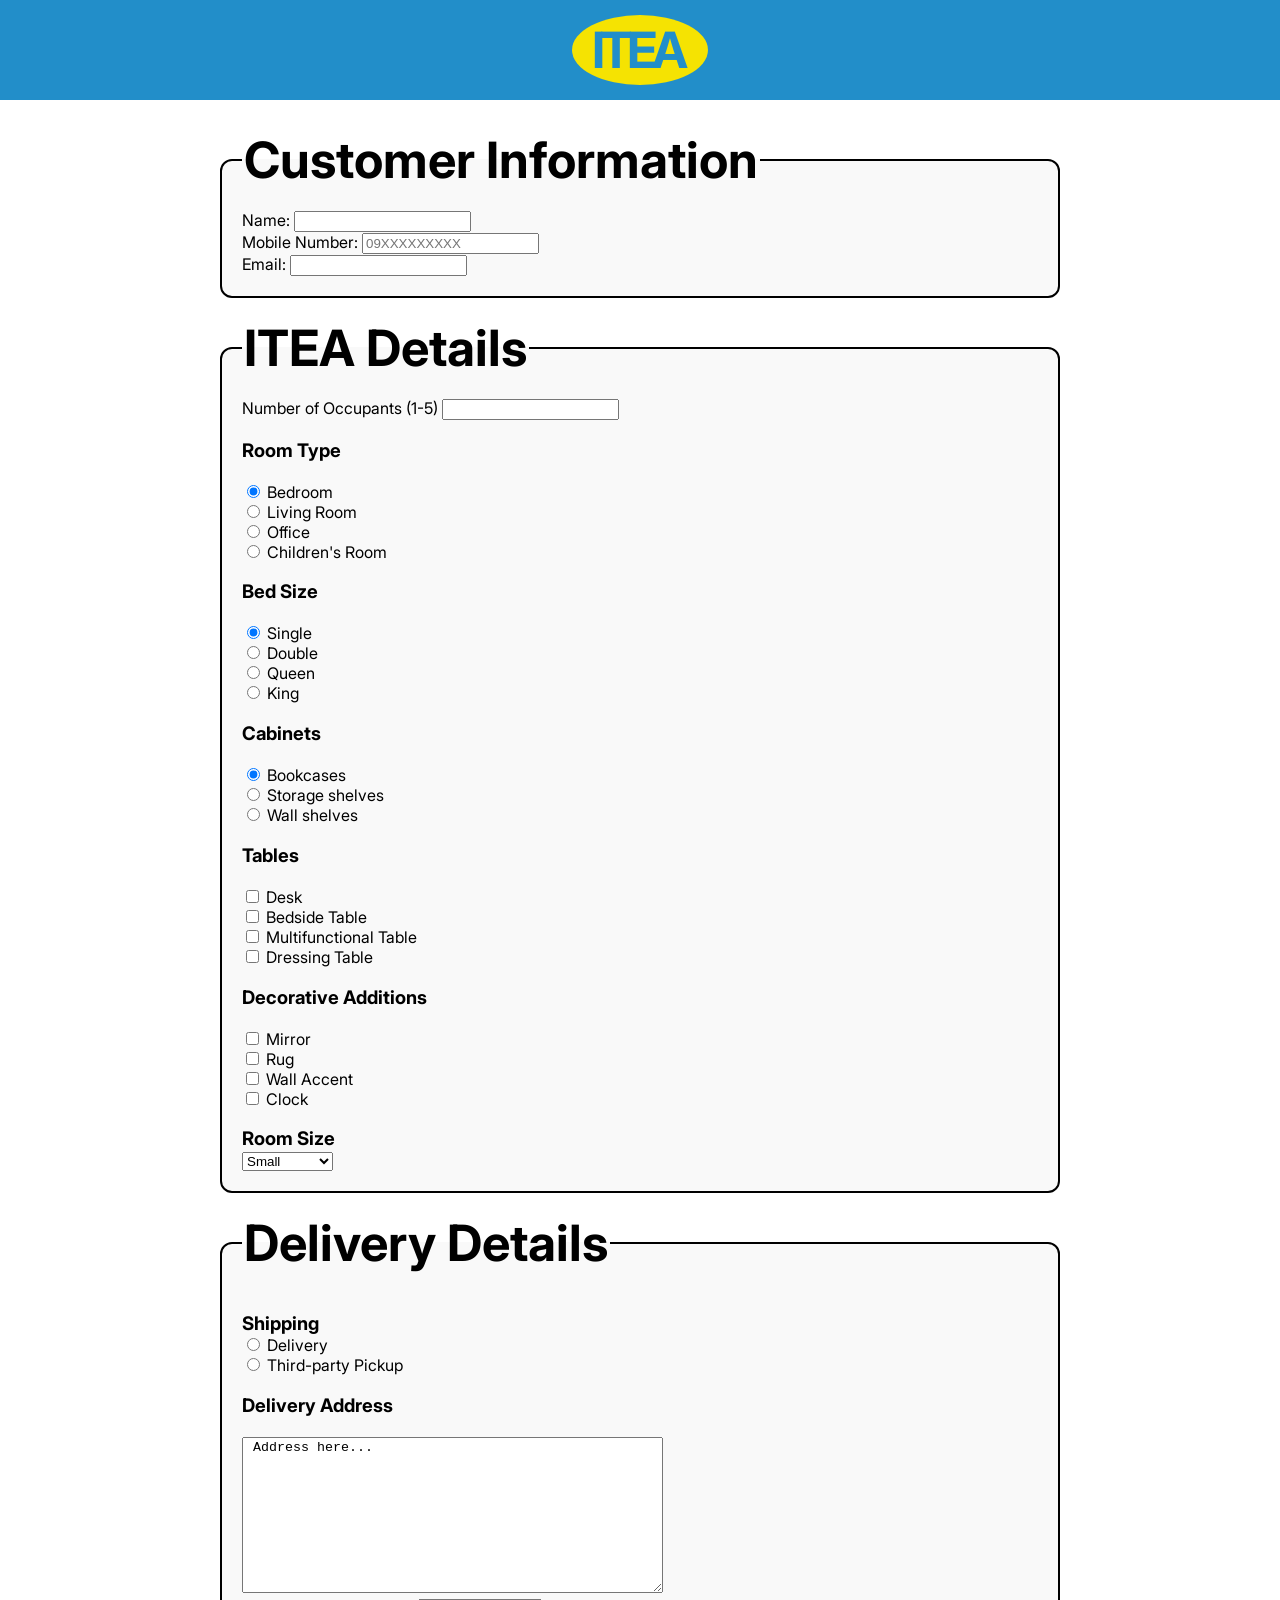
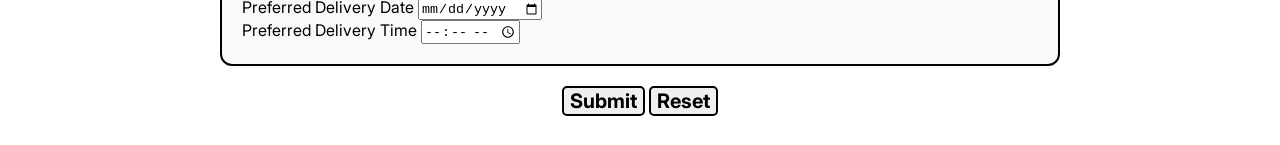
<file: index.html>
<!-- Sean Jabien B. Bergula -->
<!-- Section G1L -->
<!-- Exercise 10 - ITEA Order Form page. Attributes were changed with accordance to the script. -->
<!DOCTYPE html>
<html>
<head>
	<title>Bergula's ITEA Order Form </title>
	<link rel="stylesheet" type="text/css" href="Bergula_ex10.css">
</head>
<body> 
	<div class="top-rectangle">
		<div class="ITEA-logo">ITEA</div>
	</div>
	<form id="form">
		<fieldset>
		<legend>Customer Information</legend>
			<label for="name"> Name: </label> <input type="text" name="uname" id="name" required>
			<br>
			<label for="mobile"> Mobile Number: </label> <input type="text" name="mobilenum" id="mobile" placeholder="09XXXXXXXXX" maxlength="11" required> <!-- placeholder text, maxlength of characters, and required attributes from https://www.w3schools.com/html/html_form_attributes.asp -->
			<br>
			<label for="email"> Email: </label> <input type="text" name="emailadd" id="email" required>
		</fieldset>

		<fieldset>
		<legend>ITEA Details</legend>
			<label for="numberofocc"> Number of Occupants (1-5) </label> <input type="text" name="numberofocc" id="numberofocc">
			<br>
			<h3>Room Type</h3>
				<br>
				<input type="radio" onclick="toggleBedSize()" name="roomtype" id="bedroomType" title="Bedroom" checked> <label for="bedroomType"> Bedroom </label>
				<br>
				<input type="radio" onclick="toggleBedSize()" name="roomtype" id="livingroomType" title="Living Room"> <label for="livingroomType"> Living Room </label>
				<br>
				<input type="radio" onclick="toggleBedSize()" name="roomtype" id="officeType" title="Office"> <label for="officeType"> Office </label>
				<br>
				<input type="radio" onclick="toggleBedSize()" name="roomtype" id="childrensroomType" title="Childrens' Room"> <label for="childrensroomType"> Children's Room </label>
			<br>
			<h3>Bed Size</h3>
				<br>
				<input type="radio" name="bedsize" id="singleSize" value="12000" title="Single" checked> <label for="singleSize"> Single </label>
				<br>
				<input type="radio" name="bedsize" id="doubleSize" value="13500" title="Double"> <label for="doubleSize"> Double </label>
				<br>
				<input type="radio" name="bedsize" id="queenSize" value="16000" title="Queen"> <label for="queenSize"> Queen </label>
				<br>
				<input type="radio" name="bedsize" id="kingSize" value="20000" title="King"> <label for="kingSize"> King </label>
			<br>
			<h3>Cabinets</h3>
				<br>
				<input type="radio" name="cabinets" id="bookcaseCab" value="5000" title="Bookcases" checked> <label for="bookcaseCab"> Bookcases </label>
				<br>
				<input type="radio" name="cabinets" id="storageCab" value="10500" title="Storage shelves"> <label for="storageCab"> Storage shelves </label>
				<br>
				<input type="radio" name="cabinets" id="wallCab" value="2500" title="Wall shelves"> <label for="wallCab"> Wall shelves </label>
			<br>
			<h3>Tables</h3>
				<br>
				<input type="checkbox" name="tables" id="deskTab" value="7000" title="Desk"> <label for="deskTab"> Desk </label>
				<br>
				<input type="checkbox" name="tables" id="bedsideTab" value="3500" title="Bedside Table"> <label for="bedsideTab"> Bedside Table </label>
				<br>
				<input type="checkbox" name="tables" id="multifxnTab" value="10000" title="Multifunctional Table"> <label for="multifxnTab"> Multifunctional Table </label>
				<br>
				<input type="checkbox" name="tables" id="dressingTab" value="8000" title="Dressing Table"> <label for="dressingTab"> Dressing Table </label>
			<br>
			<h3>Decorative Additions</h3>
				<br>
				<input type="checkbox" name="decor" id="mirrorDecor" value="2500" title="Mirror"> <label for="mirrorDecor"> Mirror </label>
				<br>
				<input type="checkbox" name="decor" id="rugDecor" value="8000" title="Rug"> <label for="rugDecor"> Rug </label>
				<br>
				<input type="checkbox" name="decor" id="wallaccDecor" value="1000" title="Wall Accent"> <label for="wallaccDecor"> Wall Accent </label>
				<br>
				<input type="checkbox" name="decor" id="clockDecor" value="500" title="Clock"> <label for="clockDecor"> Clock </label>
			<br>
			<label for="roomSize"> <h3>Room Size</h3> </label>
				<select name="roomSize" id="roomSize">
					<option value="1">Small</option>
					<option value="1.25">Medium</option>
					<option value="1.5">Large</option>
					<option value="2">Extra Large</option>
				</select>
		</fieldset>

		<fieldset>
		<legend>Delivery Details</legend>
			<h3>Shipping</h3>
				<input type="radio" onclick="toggleShipping()" name="shipping" id="delivery" value="1000" required> <label for="delivery" checked> Delivery </label> <!-- note to self: radio input types are mutually exclusive only with elements of the same name -->
				<br>
				<input type="radio" onclick="toggleShipping()" name="shipping" id="thirdParty" value="0" required> <label for="thirdParty"> Third-party Pickup </label>
			<br>
			<h3>Delivery Address</h3>
			<br>
			<textarea name="deliveryAddress" id="deliveryAddress" rows="10" cols="50" required> Address here... </textarea>
			<br>
			<label for="deliveryDate"> Preferred Delivery Date </label> <input type="date" name="deliveryDate" id="deliveryDate" required onchange="correctDate()">
			<span id="deliveryDateMSG"></span>
			<br>
			<label for="deliveryTime"> Preferred Delivery Time </label> <input type="time" name="deliveryTime" id="deliveryTime" required onchange="correctTime()">
			<span id="deliveryTimeMSG"></span>
		</fieldset>
		<div class="button-container">
			<button type="submit" onclick="userReceipt()">Submit</button>
			<button type="reset">Reset</button>
		</div>
	</form>
	<script src="Bergula_ex10.js"></script>
</body>

</html>
</file>
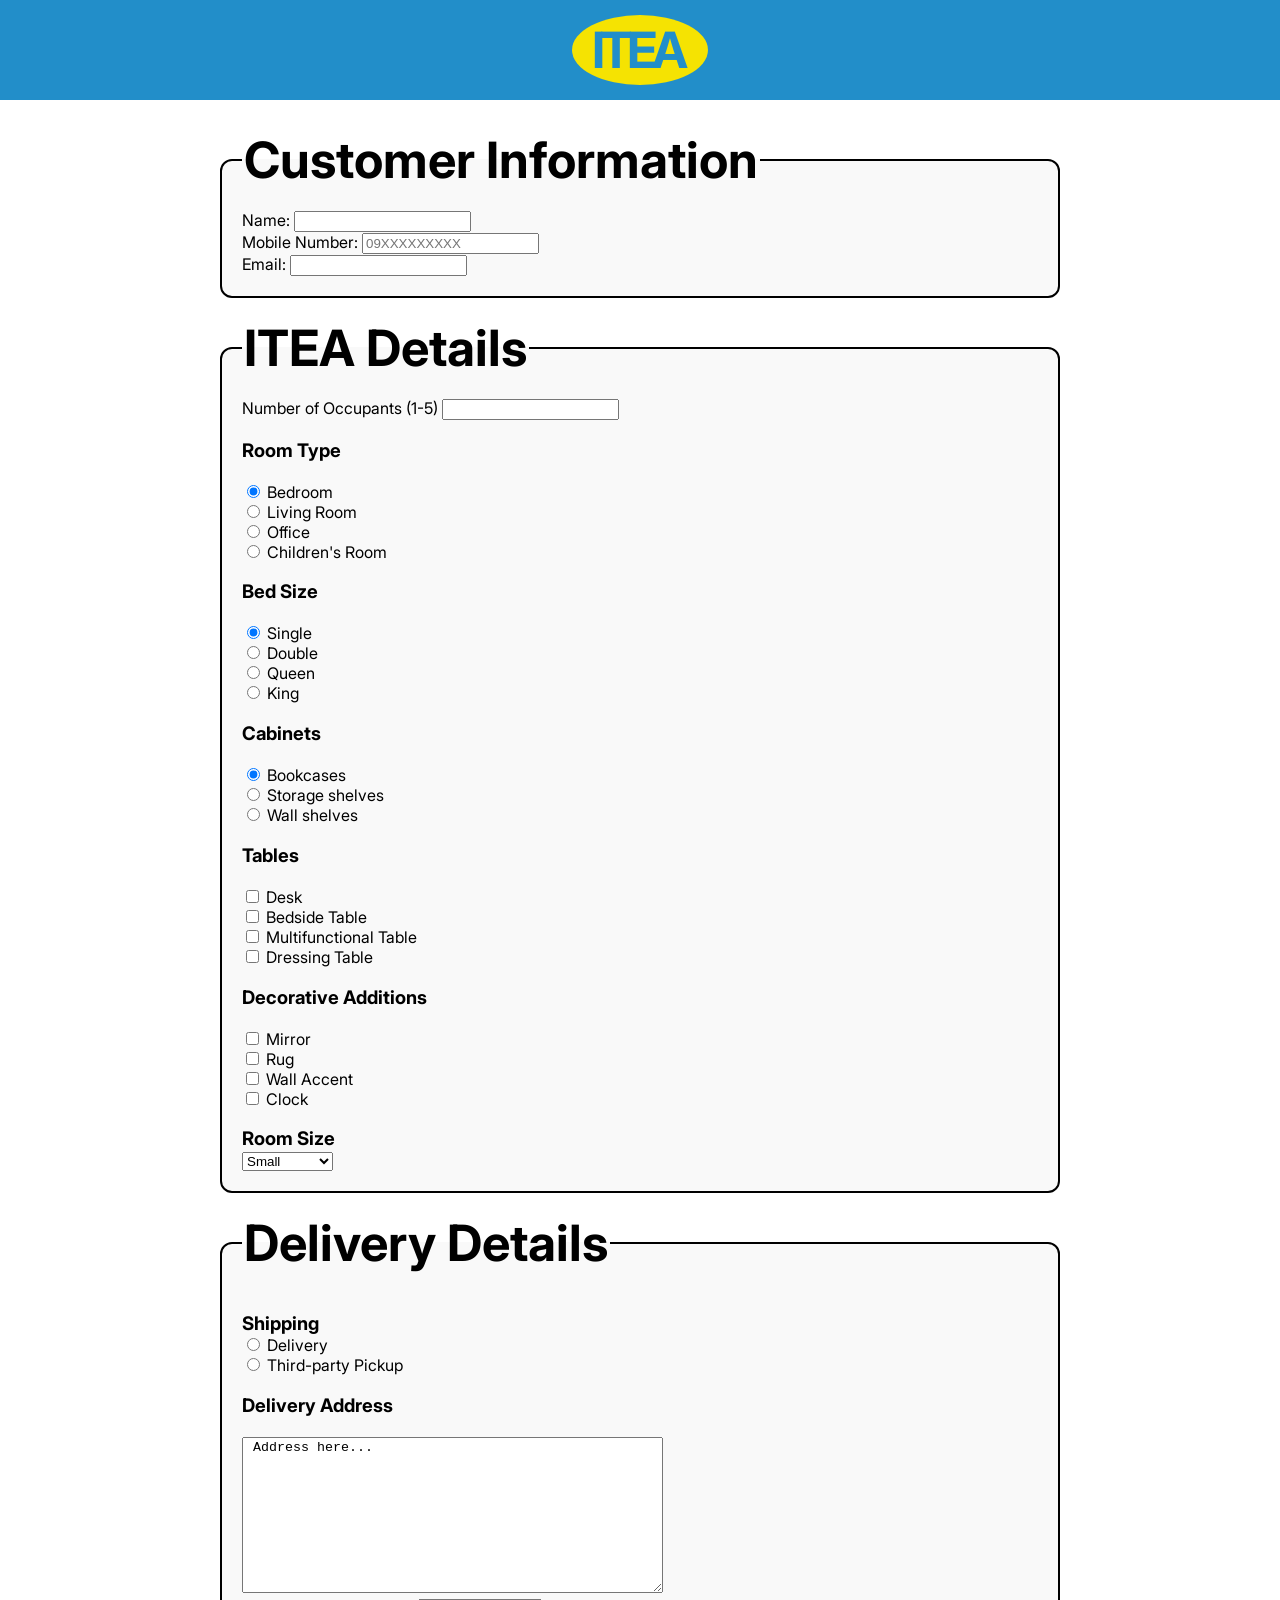
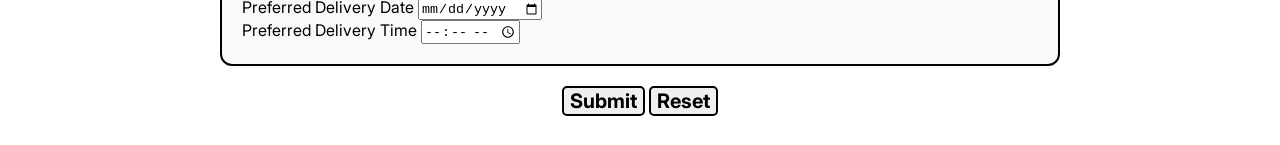
<file: index.html.html>
<!-- Sean Jabien B. Bergula -->
<!-- Section G1L -->
<!-- Exercise 10 - ITEA Order Form page. Attributes were changed with accordance to the script. -->
<!DOCTYPE html>
<html>
<head>
	<title>Bergula's ITEA Order Form </title>
	<link rel="stylesheet" type="text/css" href="Bergula_ex10.css">
</head>
<body> 
	<div class="top-rectangle">
		<div class="ITEA-logo">ITEA</div>
	</div>
	<form id="form">
		<fieldset>
		<legend>Customer Information</legend>
			<label for="name"> Name: </label> <input type="text" name="uname" id="name" required>
			<br>
			<label for="mobile"> Mobile Number: </label> <input type="text" name="mobilenum" id="mobile" placeholder="09XXXXXXXXX" maxlength="11" required> <!-- placeholder text, maxlength of characters, and required attributes from https://www.w3schools.com/html/html_form_attributes.asp -->
			<br>
			<label for="email"> Email: </label> <input type="text" name="emailadd" id="email" required>
		</fieldset>

		<fieldset>
		<legend>ITEA Details</legend>
			<label for="numberofocc"> Number of Occupants (1-5) </label> <input type="text" name="numberofocc" id="numberofocc">
			<br>
			<h3>Room Type</h3>
				<br>
				<input type="radio" onclick="toggleBedSize()" name="roomtype" id="bedroomType" title="Bedroom" checked> <label for="bedroomType"> Bedroom </label>
				<br>
				<input type="radio" onclick="toggleBedSize()" name="roomtype" id="livingroomType" title="Living Room"> <label for="livingroomType"> Living Room </label>
				<br>
				<input type="radio" onclick="toggleBedSize()" name="roomtype" id="officeType" title="Office"> <label for="officeType"> Office </label>
				<br>
				<input type="radio" onclick="toggleBedSize()" name="roomtype" id="childrensroomType" title="Childrens' Room"> <label for="childrensroomType"> Children's Room </label>
			<br>
			<h3>Bed Size</h3>
				<br>
				<input type="radio" name="bedsize" id="singleSize" value="12000" title="Single" checked> <label for="singleSize"> Single </label>
				<br>
				<input type="radio" name="bedsize" id="doubleSize" value="13500" title="Double"> <label for="doubleSize"> Double </label>
				<br>
				<input type="radio" name="bedsize" id="queenSize" value="16000" title="Queen"> <label for="queenSize"> Queen </label>
				<br>
				<input type="radio" name="bedsize" id="kingSize" value="20000" title="King"> <label for="kingSize"> King </label>
			<br>
			<h3>Cabinets</h3>
				<br>
				<input type="radio" name="cabinets" id="bookcaseCab" value="5000" title="Bookcases" checked> <label for="bookcaseCab"> Bookcases </label>
				<br>
				<input type="radio" name="cabinets" id="storageCab" value="10500" title="Storage shelves"> <label for="storageCab"> Storage shelves </label>
				<br>
				<input type="radio" name="cabinets" id="wallCab" value="2500" title="Wall shelves"> <label for="wallCab"> Wall shelves </label>
			<br>
			<h3>Tables</h3>
				<br>
				<input type="checkbox" name="tables" id="deskTab" value="7000" title="Desk"> <label for="deskTab"> Desk </label>
				<br>
				<input type="checkbox" name="tables" id="bedsideTab" value="3500" title="Bedside Table"> <label for="bedsideTab"> Bedside Table </label>
				<br>
				<input type="checkbox" name="tables" id="multifxnTab" value="10000" title="Multifunctional Table"> <label for="multifxnTab"> Multifunctional Table </label>
				<br>
				<input type="checkbox" name="tables" id="dressingTab" value="8000" title="Dressing Table"> <label for="dressingTab"> Dressing Table </label>
			<br>
			<h3>Decorative Additions</h3>
				<br>
				<input type="checkbox" name="decor" id="mirrorDecor" value="2500" title="Mirror"> <label for="mirrorDecor"> Mirror </label>
				<br>
				<input type="checkbox" name="decor" id="rugDecor" value="8000" title="Rug"> <label for="rugDecor"> Rug </label>
				<br>
				<input type="checkbox" name="decor" id="wallaccDecor" value="1000" title="Wall Accent"> <label for="wallaccDecor"> Wall Accent </label>
				<br>
				<input type="checkbox" name="decor" id="clockDecor" value="500" title="Clock"> <label for="clockDecor"> Clock </label>
			<br>
			<label for="roomSize"> <h3>Room Size</h3> </label>
				<select name="roomSize" id="roomSize">
					<option value="1">Small</option>
					<option value="1.25">Medium</option>
					<option value="1.5">Large</option>
					<option value="2">Extra Large</option>
				</select>
		</fieldset>

		<fieldset>
		<legend>Delivery Details</legend>
			<h3>Shipping</h3>
				<input type="radio" onclick="toggleShipping()" name="shipping" id="delivery" value="1000" required> <label for="delivery" checked> Delivery </label> <!-- note to self: radio input types are mutually exclusive only with elements of the same name -->
				<br>
				<input type="radio" onclick="toggleShipping()" name="shipping" id="thirdParty" value="0" required> <label for="thirdParty"> Third-party Pickup </label>
			<br>
			<h3>Delivery Address</h3>
			<br>
			<textarea name="deliveryAddress" id="deliveryAddress" rows="10" cols="50" required> Address here... </textarea>
			<br>
			<label for="deliveryDate"> Preferred Delivery Date </label> <input type="date" name="deliveryDate" id="deliveryDate" required onchange="correctDate()">
			<span id="deliveryDateMSG"></span>
			<br>
			<label for="deliveryTime"> Preferred Delivery Time </label> <input type="time" name="deliveryTime" id="deliveryTime" required onchange="correctTime()">
			<span id="deliveryTimeMSG"></span>
		</fieldset>
		<div class="button-container">
			<button type="submit" onclick="userReceipt()">Submit</button>
			<button type="reset">Reset</button>
		</div>
	</form>
	<script src="Bergula_ex10.js"></script>
</body>
</html>
</file>
<file: Bergula_ex10.css>
/* Sean Jabien B. Bergula */
/* Section G1L */
/* Exercise 10 - Stylesheet for Bergula_ex8.html. Added a header with the bootleg ITEA logo centered in it. Also added external font families, styled the fieldset, and generally just made it look cleaner. */


@font-face { /* @font-face is an at-rule that allows the use of locally-saved fonts or fonts saved in remote servers, instead of using the generic font families CSS has in default.*/
  font-family: 'Inter Bold';
  src: url('fonts/Inter_28pt-Bold.ttf') format('truetype');
  font-weight: normal;
  font-style: normal;
}

@font-face { /* In this case, I used multiple instances of this at-rule to install both bold and regular typefaces of the Inter font. Mas mukha shang ganap instead of using TNR or Arial. */
  font-family: 'Inter Regular';
  src: url('fonts/Inter_24pt-Regular.ttf') format('truetype');
  font-weight: normal;
  font-style: normal;
}

body {
  margin: 0px;
  font-family: 'Inter Regular';
}

legend {
  font-family: 'Inter Bold';
  font-size: 50px;
}

fieldset {
  border: 2px solid black;
  border-radius: 12px;
  padding: 20px;
  margin: 20px;
  background-color: #f9f9f9;
}

h3 {
  font-family: 'Inter Bold';
  margin-bottom: 0;
}

form {
  margin-left: 200px;
  margin-right: 200px;
  padding-top: 10px;
}

.button-container {
  text-align: center;
  padding-bottom: 30px;
}

button {
  font-family: 'Inter Bold';
  font-size: 20px;
  border: 2px solid black;
  border-radius: 5px;
}

.top-rectangle {
  background-color: #228EC9;
  height: 100px;
  width: 100%;
  display: flex;
  align-items: center;
  justify-content: center;
}

.ITEA-logo {
  font-family: 'Inter Bold';
  font-size: 50px;
  letter-spacing: -5px;
  color: #228EC9;
  background-color: #F5E302;
  padding-left: 20px;
  padding-right: 25px;
  padding-top: 5px;
  padding-bottom: 5px;
  border-radius: 100%;
}
</file>
